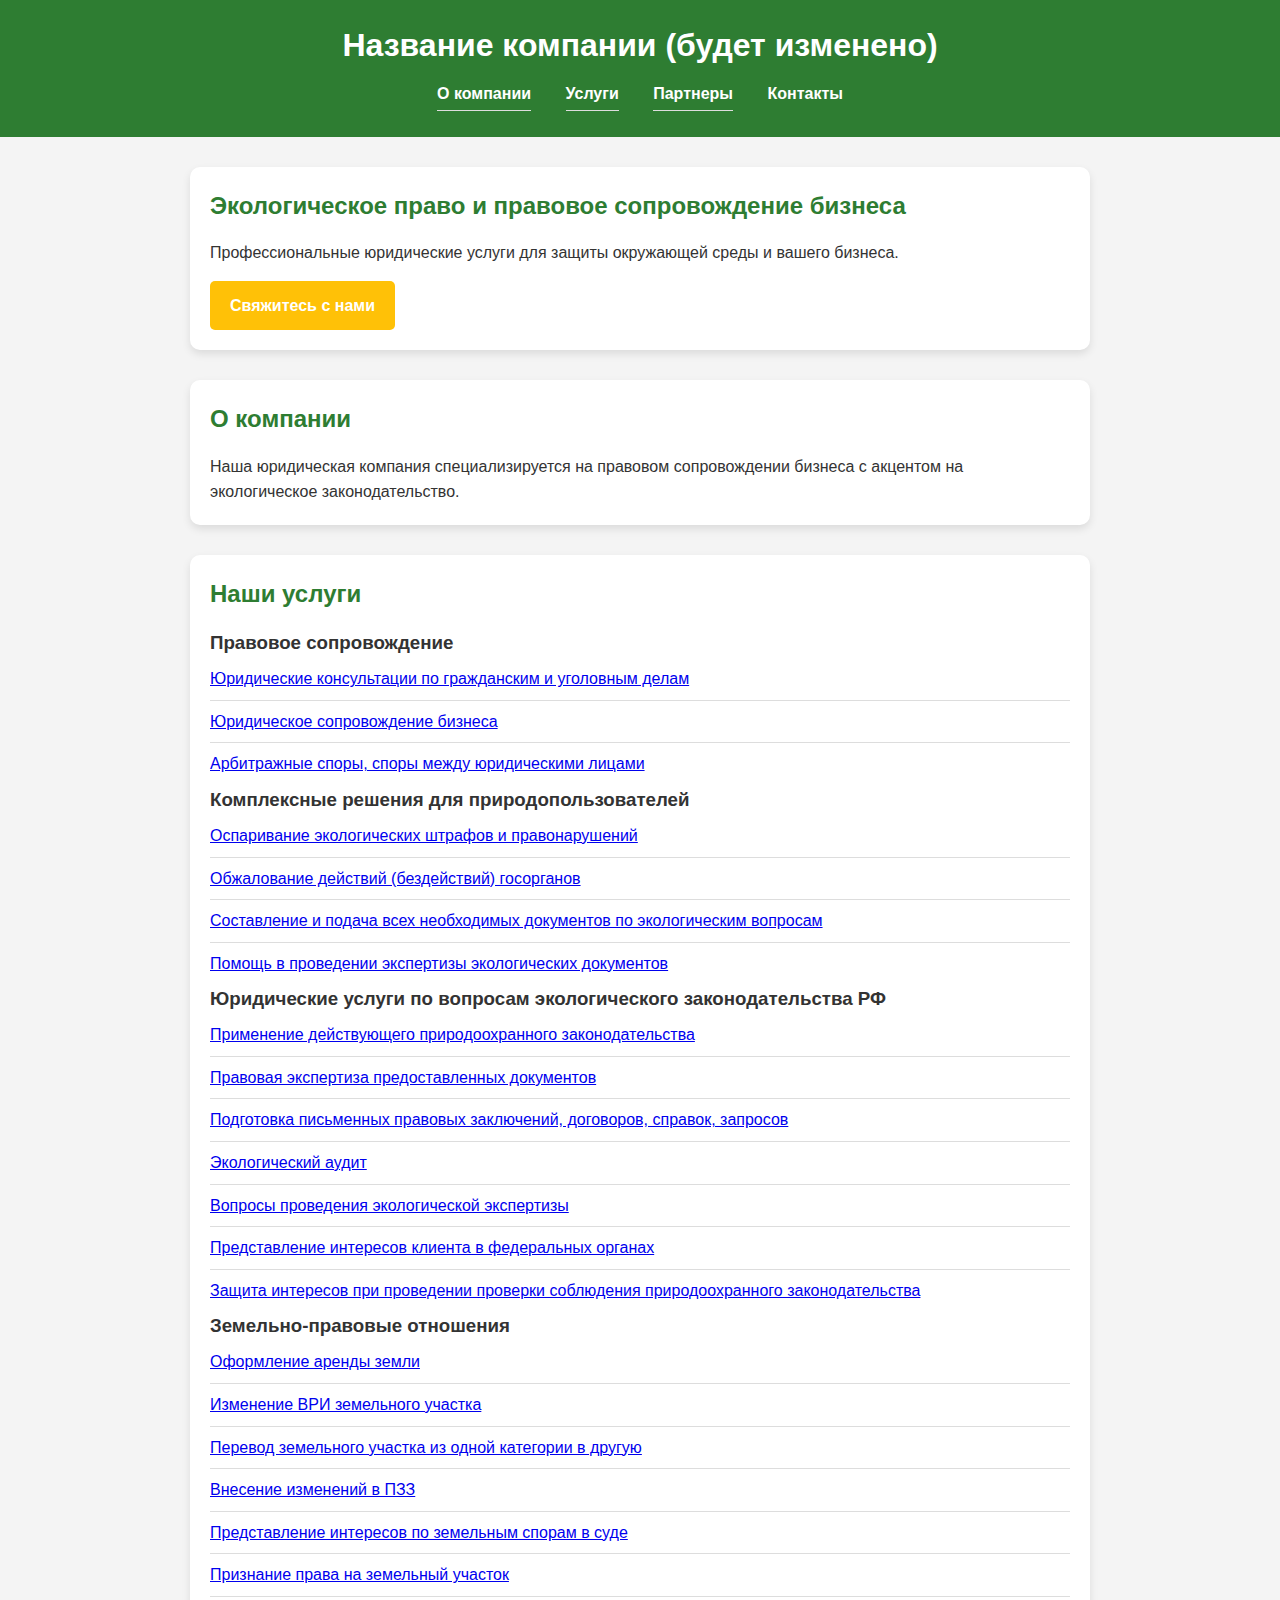
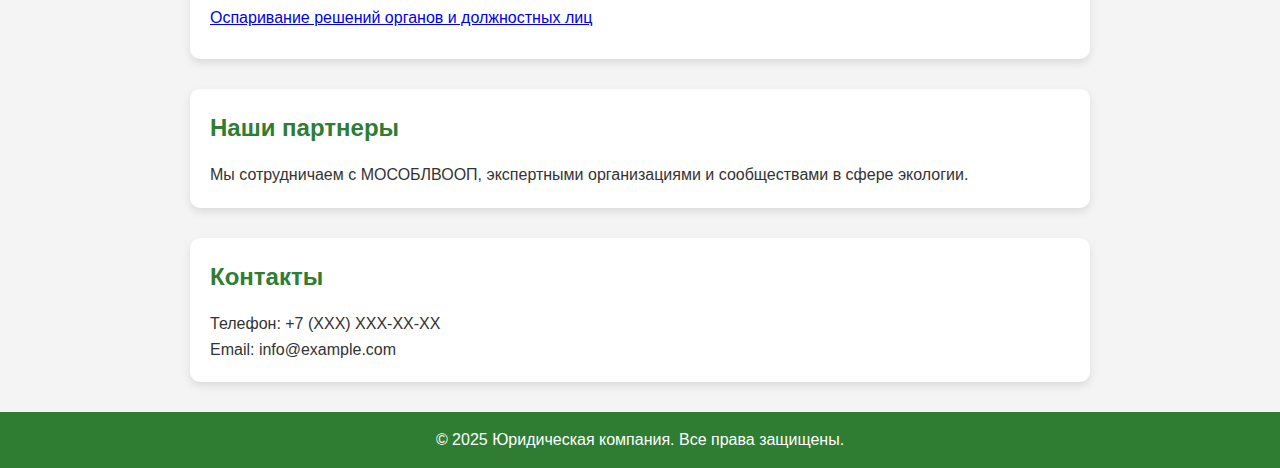
<file: index.html>
<!DOCTYPE html>
<html lang="ru">
<head>
    <meta charset="UTF-8">
    <meta name="viewport" content="width=device-width, initial-scale=1.0">
    <title>Юридическая компания - Экологическое право</title>
    <link rel="stylesheet" href="styles.css">
</head>
<body>
  <header>
    <div class="container">
      <h1>Название компании (будет изменено)</h1>
      <nav>
        <ul>
          <li><a href="#about">О компании</a></li>
          <li><a href="#services">Услуги</a></li>
          <li><a href="#partners">Партнеры</a></li>
          <li><a href="#contact">Контакты</a></li>
        </ul>
      </nav>
    </div>
  </header>

  <!-- Пример hero-секции, можно дополнить -->
  <section id="hero">
    <div class="container">
      <h2>Экологическое право и правовое сопровождение бизнеса</h2>
      <p>Профессиональные юридические услуги для защиты окружающей среды и вашего бизнеса.</p>
      <a href="#contact" class="btn">Свяжитесь с нами</a>
    </div>
  </section>

  <section id="about" class="container">
    <h2>О компании</h2>
    <p>Наша юридическая компания специализируется на правовом сопровождении бизнеса с акцентом на экологическое законодательство.</p>
  </section>

  <section id="services" class="container">
    <h2>Наши услуги</h2>

    <!-- Блок "Правовое сопровождение" -->
    <div class="service-block">
      <h3>Правовое сопровождение</h3>
      <ul>
        <li><a href="consultations.html">Юридические консультации по гражданским и уголовным делам</a></li>
        <li><a href="business-support.html">Юридическое сопровождение бизнеса</a></li>
        <li><a href="arbitration.html">Арбитражные споры, споры между юридическими лицами</a></li>
      </ul>
    </div>

    <!-- Блок "Комплексные решения для природопользователей" -->
    <div class="service-block">
      <h3>Комплексные решения для природопользователей</h3>
      <ul>
        <li><a href="environmental-fines.html">Оспаривание экологических штрафов и правонарушений</a></li>
        <li><a href="state-actions.html">Обжалование действий (бездействий) госорганов</a></li>
        <li><a href="env-documents.html">Составление и подача всех необходимых документов по экологическим вопросам</a></li>
        <li><a href="environmental-expertise.html">Помощь в проведении экспертизы экологических документов</a></li>
      </ul>
    </div>

    <!-- Блок "Юридические услуги по вопросам экологического законодательства РФ" -->
    <div class="service-block">
      <h3>Юридические услуги по вопросам экологического законодательства РФ</h3>
      <ul>
        <li><a href="legal-expertise.html">Применение действующего природоохранного законодательства</a></li>
        <li><a href="document-expertise.html">Правовая экспертиза предоставленных документов</a></li>
        <li><a href="legal-conclusions.html">Подготовка письменных правовых заключений, договоров, справок, запросов</a></li>
        <li><a href="env-audit.html">Экологический аудит</a></li>
        <li><a href="env-review.html">Вопросы проведения экологической экспертизы</a></li>
        <li><a href="federal-representation.html">Представление интересов клиента в федеральных органах</a></li>
        <li><a href="legal-protection.html">Защита интересов при проведении проверки соблюдения природоохранного законодательства</a></li>
      </ul>
    </div>

    <!-- Блок "Земельно-правовые отношения" -->
    <div class="service-block">
      <h3>Земельно-правовые отношения</h3>
      <ul>
        <li><a href="land-lease.html">Оформление аренды земли</a></li>
        <li><a href="change-wri.html">Изменение ВРИ земельного участка</a></li>
        <li><a href="land-category.html">Перевод земельного участка из одной категории в другую</a></li>
        <li><a href="pzze-changes.html">Внесение изменений в ПЗЗ</a></li>
        <li><a href="land-disputes.html">Представление интересов по земельным спорам в суде</a></li>
        <li><a href="land-right.html">Признание права на земельный участок</a></li>
        <li><a href="organs-challenge.html">Оспаривание решений органов и должностных лиц</a></li>
      </ul>
    </div>
  </section>

  <section id="partners" class="container">
    <h2>Наши партнеры</h2>
    <p>Мы сотрудничаем с МОСОБЛВООП, экспертными организациями и сообществами в сфере экологии.</p>
  </section>

  <section id="contact" class="container">
    <h2>Контакты</h2>
    <p>Телефон: +7 (XXX) XXX-XX-XX</p>
    <p>Email: info@example.com</p>
  </section>

  <footer>
    <div class="container">
      <p>&copy; 2025 Юридическая компания. Все права защищены.</p>
    </div>
  </footer>
</body>
</html>
</file>
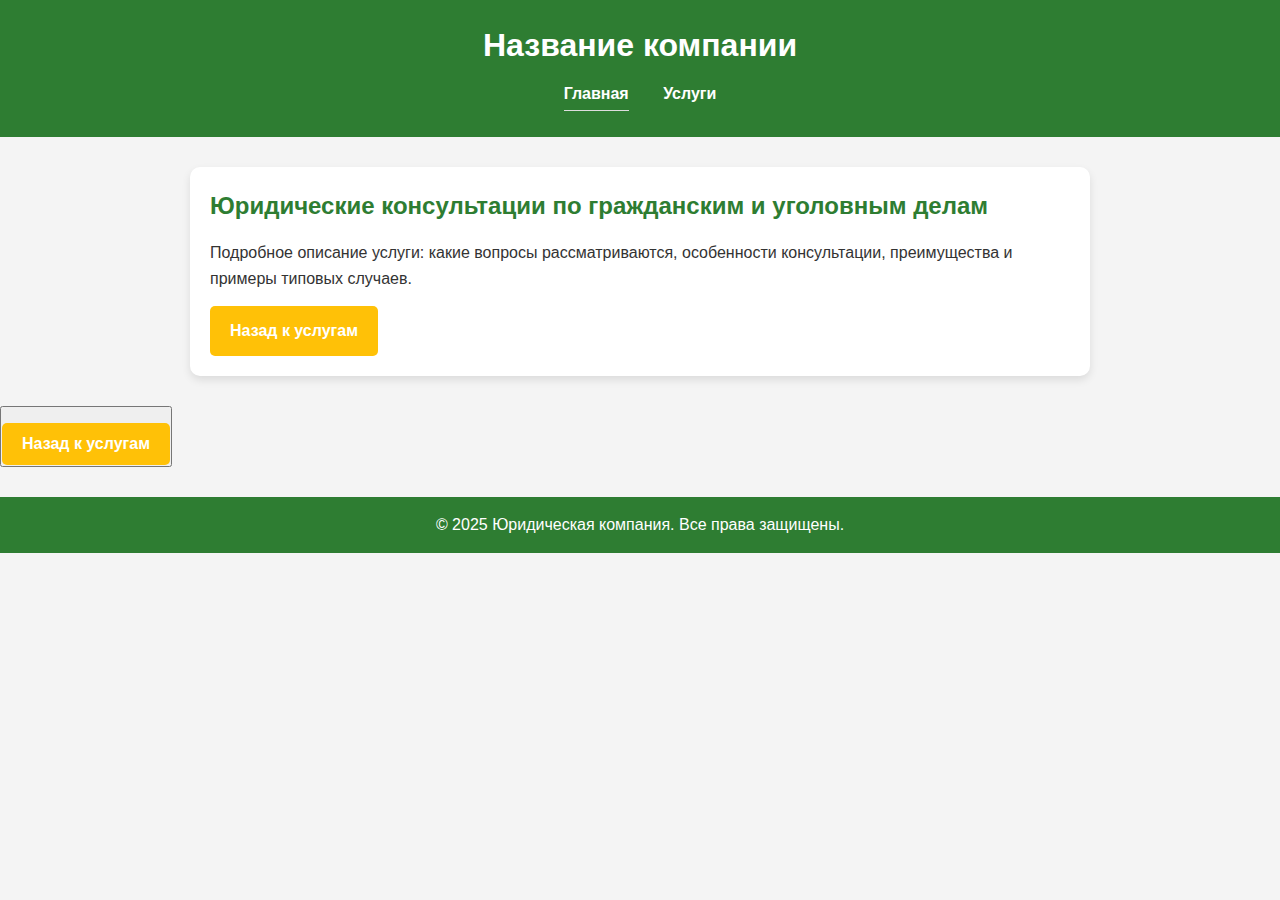
<file: consultations.html>
<!DOCTYPE html>
<html lang="ru">
<head>
  <meta charset="UTF-8">
  <meta name="viewport" content="width=device-width, initial-scale=1.0">
  <title>Юридические консультации</title>
  <link rel="stylesheet" href="styles.css">
</head>
<body>
  <header>
    <div class="container">
      <h1>Название компании</h1>
      <nav>
        <ul>
          <li><a href="index.html">Главная</a></li>
          <li><a href="index.html#services">Услуги</a></li>
        </ul>
      </nav>
    </div>
  </header>

  <section class="service-detail container">
    <h2>Юридические консультации по гражданским и уголовным делам</h2>
    <p>Подробное описание услуги: какие вопросы рассматриваются, особенности консультации, преимущества и примеры типовых случаев.</p>
    <a href="index.html#services" class="btn">Назад к услугам</a>
  </section>

<button><a href="index.html#services" class="btn">Назад к услугам</a></button>

  <footer>
    <div class="container">
      <p>&copy; 2025 Юридическая компания. Все права защищены.</p>
    </div>
  </footer>
</body>
</html>
</file>
<file: styles.css>
/* ===== ОБЩИЕ СТИЛИ ===== */
* {
    margin: 0;
    padding: 0;
    box-sizing: border-box;
}

body {
    font-family: 'Arial', sans-serif;
    background-color: #f4f4f4;
    color: #333;
    line-height: 1.6;
}

/* ===== ШАПКА ===== */
header {
    background-color: #2E7D32;
    color: white;
    padding: 20px;
    text-align: center;
}

nav ul {
    list-style: none;
    text-align: center;
    padding: 10px 0;
}

nav ul li {
    display: inline;
    margin: 0 15px;
}

nav ul li a {
    color: white;
    text-decoration: none;
    font-weight: bold;
    transition: 0.3s;
}

nav ul li a:hover {
    text-decoration: underline;
}

/* ===== ОСНОВНЫЕ СЕКЦИИ ===== */
section {
    max-width: 900px;
    margin: 30px auto;
    padding: 20px;
    background: white;
    border-radius: 10px;
    box-shadow: 0 4px 8px rgba(0, 0, 0, 0.1);
}

h2 {
    color: #2E7D32;
    margin-bottom: 15px;
}

ul {
    list-style: none;
}

ul li {
    padding: 8px 0;
    border-bottom: 1px solid #ddd;
}

ul li:last-child {
    border-bottom: none;
}

/* ===== КНОПКИ ===== */
.btn {
    display: inline-block;
    padding: 12px 20px;
    margin-top: 15px;
    font-size: 16px;
    font-weight: bold;
    color: white;
    background-color: #FFC107;
    border: none;
    border-radius: 5px;
    text-decoration: none;
    text-align: center;
    transition: 0.3s;
    cursor: pointer;
}

.btn:hover {
    background-color: #FFA000;
}

/* ===== КОНТАКТЫ ===== */
.contact p {
    font-size: 18px;
    margin-bottom: 10px;
}

.contact a {
    color: #2E7D32;
    font-weight: bold;
    text-decoration: none;
}

.contact a:hover {
    text-decoration: underline;
}

/* ===== СТРАНИЦА 404 ===== */
.not-found {
    text-align: center;
    padding: 100px 20px;
}

.not-found h1 {
    font-size: 80px;
    color: #2E7D32;
    margin-bottom: 20px;
}

.not-found p {
    font-size: 20px;
    margin-bottom: 20px;
}

/* ===== ПОДВАЛ ===== */
footer {
    background-color: #2E7D32;
    color: white;
    text-align: center;
    padding: 15px;
    margin-top: 30px;
}
</file>
